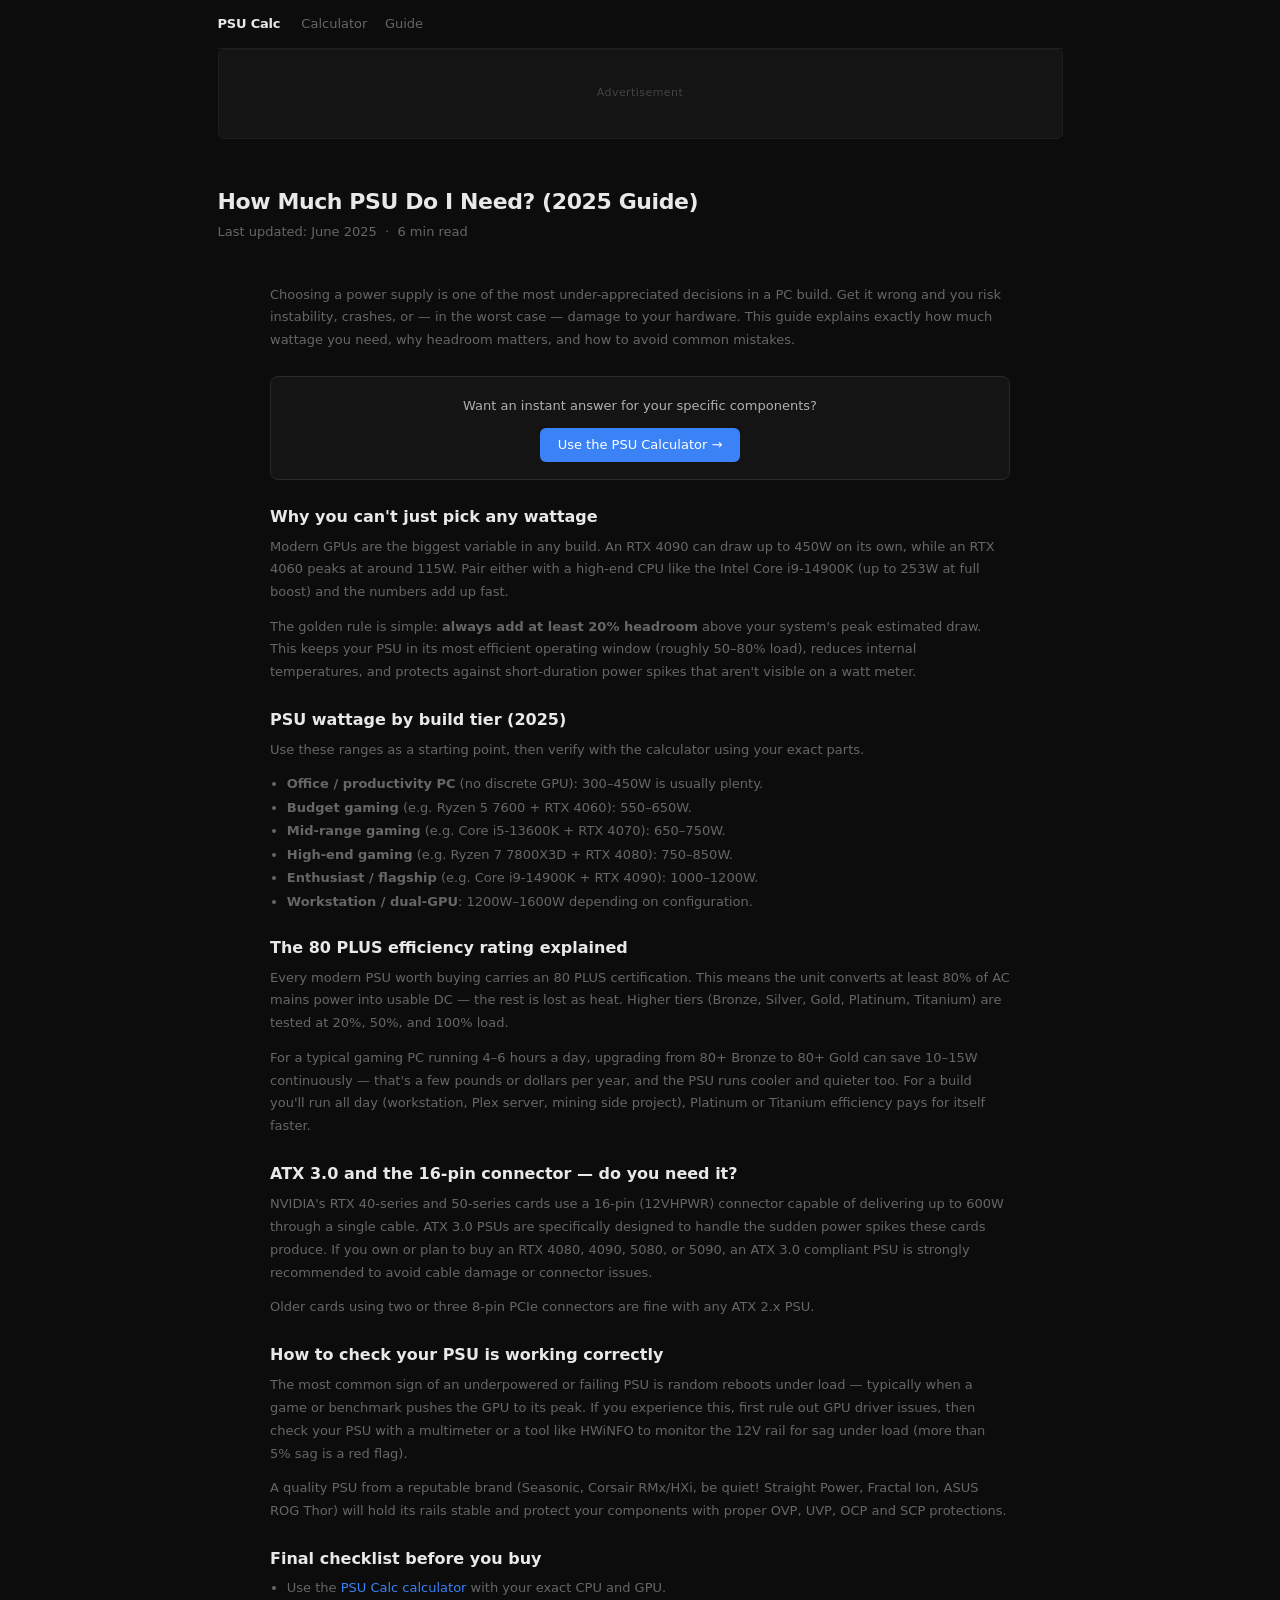
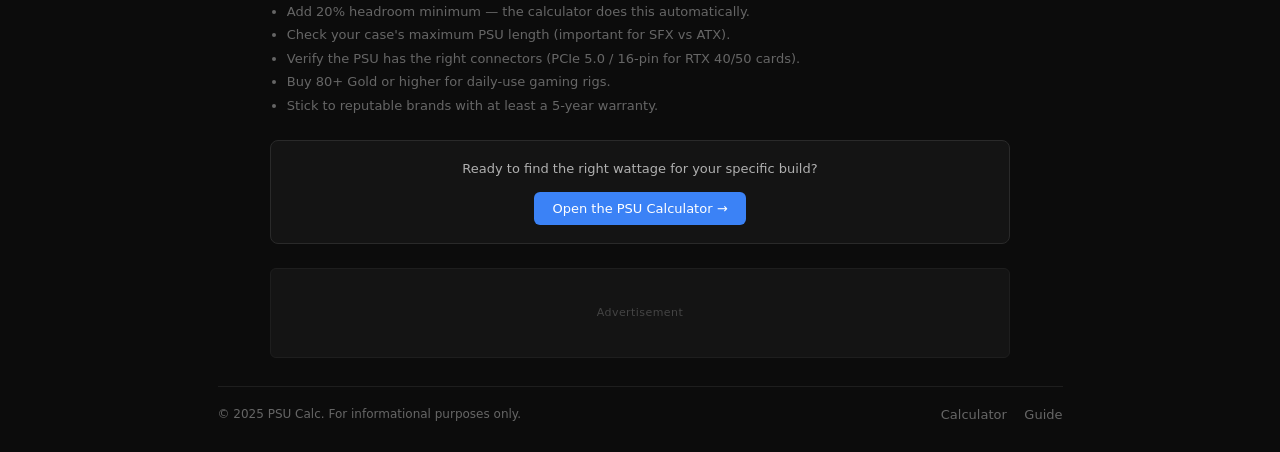
<file: guides/index.html>
<!DOCTYPE html>
<html lang="en">
<head>
  <meta charset="UTF-8" />
  <meta name="viewport" content="width=device-width, initial-scale=1.0" />

  <title>How Much PSU Do I Need? (2025 Guide) | PSU Calc</title>
  <meta name="description" content="Not sure how much power supply wattage you need? Our 2025 guide covers every build tier — from budget office PCs to RTX 4090 gaming rigs — so you never buy the wrong PSU again." />
  <meta name="robots" content="index, follow" />
  <link rel="canonical" href="https://psucalc.com/guides/" />

  <!-- Open Graph -->
  <meta property="og:title"       content="How Much PSU Do I Need? (2025 Guide)" />
  <meta property="og:description" content="A plain-English guide to choosing the right power supply wattage for every type of PC build." />
  <meta property="og:type"        content="article" />
  <meta property="og:url"         content="https://psucalc.com/guides/" />

  <!-- Twitter Card -->
  <meta name="twitter:card"        content="summary" />
  <meta name="twitter:title"       content="How Much PSU Do I Need? (2025 Guide) | PSU Calc" />
  <meta name="twitter:description" content="Choose the right power supply wattage for your PC build." />

  <link rel="stylesheet" href="/css/style.css" />

  <!-- JSON-LD: Article schema -->
  <script type="application/ld+json">
  {
    "@context": "https://schema.org",
    "@type": "Article",
    "headline": "How Much PSU Do I Need? (2025 Guide)",
    "description": "A complete guide to choosing the right power supply wattage for every type of PC build.",
    "author": { "@type": "Organization", "name": "PSU Calc" },
    "publisher": { "@type": "Organization", "name": "PSU Calc", "url": "https://psucalc.com" },
    "datePublished": "2025-01-01",
    "dateModified": "2025-06-01",
    "mainEntityOfPage": "https://psucalc.com/guides/"
  }
  </script>

  <!-- ============================================================
       GOOGLE ADSENSE — Paste your AdSense <script> tag here (same as index.html)
       ============================================================ -->
</head>
<body>

<div class="page">

  <!-- ─── Header ──────────────────────────────────────────────────────────── -->
  <header class="header">
    <a class="logo" href="/">PSU Calc</a>
    <nav class="nav">
      <a href="/">Calculator</a>
      <a href="/guides/">Guide</a>
    </nav>
  </header>

  <!-- ─── Ad: Top banner ───────────────────────────────────────────────────── -->
  <!--
    ADSENSE AD UNIT — Top banner (same as calculator page)
    Place your <ins class="adsbygoogle"> code here.
  -->
  <div class="ad-banner ad-banner-top" aria-hidden="true">
    <!-- AdSense banner ad unit — place your <ins class="adsbygoogle"> code here -->
    Advertisement
  </div>

  <!-- ─── Article ─────────────────────────────────────────────────────────── -->
  <main>

    <div class="hero">
      <h1>How Much PSU Do I Need? (2025 Guide)</h1>
      <p>Last updated: June 2025 &nbsp;·&nbsp; 6 min read</p>
    </div>

    <div class="article-body" style="margin-top:1.5rem;">

      <p>
        Choosing a power supply is one of the most under-appreciated decisions in a PC build. Get it wrong
        and you risk instability, crashes, or — in the worst case — damage to your hardware. This guide
        explains exactly how much wattage you need, why headroom matters, and how to avoid common mistakes.
      </p>

      <!-- CTA: push users to the interactive tool -->
      <div class="cta-box">
        <p>Want an instant answer for your specific components?</p>
        <a class="btn" href="/">Use the PSU Calculator →</a>
      </div>

      <h2>Why you can't just pick any wattage</h2>
      <p>
        Modern GPUs are the biggest variable in any build. An RTX 4090 can draw up to 450W on its own,
        while an RTX 4060 peaks at around 115W. Pair either with a high-end CPU like the Intel Core
        i9-14900K (up to 253W at full boost) and the numbers add up fast.
      </p>
      <p>
        The golden rule is simple: <strong>always add at least 20% headroom</strong> above your
        system's peak estimated draw. This keeps your PSU in its most efficient operating window
        (roughly 50–80% load), reduces internal temperatures, and protects against short-duration
        power spikes that aren't visible on a watt meter.
      </p>

      <h2>PSU wattage by build tier (2025)</h2>
      <p>
        Use these ranges as a starting point, then verify with the calculator using your exact parts.
      </p>
      <ul>
        <li><strong>Office / productivity PC</strong> (no discrete GPU): 300–450W is usually plenty.</li>
        <li><strong>Budget gaming</strong> (e.g. Ryzen 5 7600 + RTX 4060): 550–650W.</li>
        <li><strong>Mid-range gaming</strong> (e.g. Core i5-13600K + RTX 4070): 650–750W.</li>
        <li><strong>High-end gaming</strong> (e.g. Ryzen 7 7800X3D + RTX 4080): 750–850W.</li>
        <li><strong>Enthusiast / flagship</strong> (e.g. Core i9-14900K + RTX 4090): 1000–1200W.</li>
        <li><strong>Workstation / dual-GPU</strong>: 1200W–1600W depending on configuration.</li>
      </ul>

      <h2>The 80 PLUS efficiency rating explained</h2>
      <p>
        Every modern PSU worth buying carries an 80 PLUS certification. This means the unit converts
        at least 80% of AC mains power into usable DC — the rest is lost as heat. Higher tiers
        (Bronze, Silver, Gold, Platinum, Titanium) are tested at 20%, 50%, and 100% load.
      </p>
      <p>
        For a typical gaming PC running 4–6 hours a day, upgrading from 80+ Bronze to 80+ Gold
        can save 10–15W continuously — that's a few pounds or dollars per year, and the PSU runs
        cooler and quieter too. For a build you'll run all day (workstation, Plex server, mining
        side project), Platinum or Titanium efficiency pays for itself faster.
      </p>

      <h2>ATX 3.0 and the 16-pin connector — do you need it?</h2>
      <p>
        NVIDIA's RTX 40-series and 50-series cards use a 16-pin (12VHPWR) connector capable of
        delivering up to 600W through a single cable. ATX 3.0 PSUs are specifically designed to
        handle the sudden power spikes these cards produce. If you own or plan to buy an RTX 4080,
        4090, 5080, or 5090, an ATX 3.0 compliant PSU is strongly recommended to avoid cable
        damage or connector issues.
      </p>
      <p>
        Older cards using two or three 8-pin PCIe connectors are fine with any ATX 2.x PSU.
      </p>

      <h2>How to check your PSU is working correctly</h2>
      <p>
        The most common sign of an underpowered or failing PSU is random reboots under load —
        typically when a game or benchmark pushes the GPU to its peak. If you experience this,
        first rule out GPU driver issues, then check your PSU with a multimeter or a tool like
        HWiNFO to monitor the 12V rail for sag under load (more than 5% sag is a red flag).
      </p>
      <p>
        A quality PSU from a reputable brand (Seasonic, Corsair RMx/HXi, be quiet! Straight Power,
        Fractal Ion, ASUS ROG Thor) will hold its rails stable and protect your components with
        proper OVP, UVP, OCP and SCP protections.
      </p>

      <h2>Final checklist before you buy</h2>
      <ul>
        <li>Use the <a href="/">PSU Calc calculator</a> with your exact CPU and GPU.</li>
        <li>Add 20% headroom minimum — the calculator does this automatically.</li>
        <li>Check your case's maximum PSU length (important for SFX vs ATX).</li>
        <li>Verify the PSU has the right connectors (PCIe 5.0 / 16-pin for RTX 40/50 cards).</li>
        <li>Buy 80+ Gold or higher for daily-use gaming rigs.</li>
        <li>Stick to reputable brands with at least a 5-year warranty.</li>
      </ul>

      <!-- Second CTA -->
      <div class="cta-box">
        <p>Ready to find the right wattage for your specific build?</p>
        <a class="btn" href="/">Open the PSU Calculator →</a>
      </div>

    </div><!-- /article-body -->

    <!-- ─── Ad: Below article ──────────────────────────────────────────────
      ADSENSE AD UNIT — Below article (responsive)
      Place your <ins class="adsbygoogle"> code here.
    -->
    <div class="ad-banner ad-banner-mid" style="max-width:740px;margin-left:auto;margin-right:auto;" aria-hidden="true">
      <!-- AdSense mid-page ad unit — place your <ins class="adsbygoogle"> code here -->
      Advertisement
    </div>

  </main>

  <!-- ─── Footer ───────────────────────────────────────────────────────────── -->
  <footer class="footer">
    <span>© 2025 PSU Calc. For informational purposes only.</span>
    <nav class="nav">
      <a href="/">Calculator</a>
      <a href="/guides/">Guide</a>
    </nav>
  </footer>

</div><!-- /page -->

</body>
</html>
</file>
<file: css/style.css>
/* PSU Calc — style.css — rebuilt from scratch */

/* ─── Reset ──────────────────────────────────────────────────────────────────── */
*, *::before, *::after { box-sizing: border-box; margin: 0; padding: 0; }

/* ─── Tokens ─────────────────────────────────────────────────────────────────── */
:root {
  --bg:        #0c0c0c;
  --s1:        #141414;   /* surface */
  --s2:        #1a1a1a;   /* elevated surface */
  --s3:        #222222;   /* hover surface */
  --b0:        #1e1e1e;   /* subtle border */
  --b1:        #2a2a2a;   /* default border */
  --b2:        #383838;   /* hover border */
  --accent:    #3b82f6;
  --accent-d:  #2563eb;
  --t1:        #e8e8e8;   /* primary text */
  --t2:        #b0b0b0;   /* body text */
  --t3:        #666666;   /* muted */
  --t4:        #444444;   /* faint */
  --green:     #4ade80;
  --yellow:    #fbbf24;
  --red:       #f87171;
  --r:         8px;       /* card radius */
  --r-sm:      6px;       /* input radius */
}

/* ─── Base ───────────────────────────────────────────────────────────────────── */
html { font-size: 14px; scroll-behavior: smooth; }

body {
  background: var(--bg);
  color: var(--t2);
  font-family: 'Inter', system-ui, -apple-system, sans-serif;
  font-weight: 400;
  line-height: 1.5;
  -webkit-font-smoothing: antialiased;
  min-height: 100vh;
}

a { color: var(--accent); text-decoration: none; }
a:hover { text-decoration: underline; }

/* ─── Page wrapper ───────────────────────────────────────────────────────────── */
.page {
  max-width: 880px;
  margin: 0 auto;
  padding: 0 1.25rem;
}

/* ─── Header ─────────────────────────────────────────────────────────────────── */
.header {
  display: flex;
  align-items: center;
  gap: 1.5rem;
  padding: 1rem 0;
  border-bottom: 1px solid var(--b0);
}

.logo {
  font-size: 13px;
  font-weight: 600;
  color: var(--t1);
  letter-spacing: -0.2px;
}

.nav {
  display: flex;
  gap: 1.25rem;
}

.nav a {
  font-size: 13px;
  color: var(--t3);
  transition: color 0.1s;
}

.nav a:hover { color: var(--t2); text-decoration: none; }

/* ─── Hero ───────────────────────────────────────────────────────────────────── */
.hero {
  padding: 2rem 0 1.5rem;
}

.hero h1 {
  font-size: 22px;
  font-weight: 600;
  color: var(--t1);
  letter-spacing: -0.4px;
  line-height: 1.3;
}

.hero p {
  margin-top: 6px;
  font-size: 13px;
  color: var(--t3);
}

/* ─── Ad placeholders ────────────────────────────────────────────────────────── */
.ad-banner {
  background: var(--s1);
  border: 1px solid var(--b0);
  border-radius: var(--r-sm);
  display: flex;
  align-items: center;
  justify-content: center;
  color: var(--t4);
  font-size: 11px;
  letter-spacing: 0.04em;
}

.ad-banner-top { height: 90px;  margin-bottom: 1.5rem; }
.ad-banner-mid { height: 90px;  margin-top: 1.5rem; }
.ad-sidebar    { min-height: 250px; border-radius: var(--r); }

/* ─── Two-column layout ──────────────────────────────────────────────────────── */
.layout {
  display: grid;
  grid-template-columns: 1fr;
  gap: 12px;
  align-items: start;
}

@media (min-width: 800px) {
  .layout {
    grid-template-columns: 1fr 260px;
  }

  .layout-side {
    position: sticky;
    top: 1.25rem;
  }
}

.layout-main,
.layout-side {
  display: flex;
  flex-direction: column;
  gap: 2px;
}

/* ─── Section cards ──────────────────────────────────────────────────────────── */
.section {
  background: var(--s1);
  border: 1px solid var(--b1);
  border-radius: var(--r);
  padding: 1.125rem 1.25rem;
  display: flex;
  flex-direction: column;
  gap: 10px;
}

/* Visually join consecutive sections (shared wall) */
.section + .section {
  border-top-left-radius: 0;
  border-top-right-radius: 0;
  border-top: none;
}

.section:has(+ .section) {
  border-bottom-left-radius: 0;
  border-bottom-right-radius: 0;
}

/* Fallback for browsers without :has() — wrap in .card-group if needed */

/* ─── Section label ──────────────────────────────────────────────────────────── */
.section-label {
  font-size: 11px;
  font-weight: 500;
  text-transform: uppercase;
  letter-spacing: 0.08em;
  color: #555;
  margin-bottom: 2px;
}

/* ─── Pill rows (brand / series toggles) ─────────────────────────────────────── */
.pill-row {
  display: flex;
  flex-wrap: wrap;
  gap: 6px;
}

.pill-btn {
  display: inline-flex;
  align-items: center;
  height: 28px;
  padding: 0 12px;
  border-radius: 999px;
  font-family: inherit;
  font-size: 12px;
  font-weight: 500;
  line-height: 1;
  white-space: nowrap;
  cursor: pointer;
  border: 1px solid var(--b1);
  background: transparent;
  color: var(--t3);
  transition: border-color 0.1s, background 0.1s, color 0.1s;
}

.pill-btn:hover:not(.active) {
  border-color: var(--b2);
  color: var(--t2);
}

/* Brand active: white pill (high contrast) */
.brand-btn.active {
  background: #efefef;
  color: #0c0c0c;
  border-color: #efefef;
}

/* Series active: blue pill */
.series-btn.active {
  background: var(--accent);
  color: #fff;
  border-color: var(--accent);
}

/* ─── Model dropdown ─────────────────────────────────────────────────────────── */
.model-select {
  width: 100%;
  height: 36px;
  padding: 0 2.25rem 0 0.75rem;
  background-color: var(--s2);
  background-image: url("data:image/svg+xml,%3Csvg xmlns='http://www.w3.org/2000/svg' width='10' height='6' viewBox='0 0 10 6'%3E%3Cpath d='M1 1l4 4 4-4' stroke='%23555' stroke-width='1.5' fill='none' stroke-linecap='round' stroke-linejoin='round'/%3E%3C/svg%3E");
  background-repeat: no-repeat;
  background-position: right 0.75rem center;
  border: 1px solid var(--b1);
  border-radius: var(--r-sm);
  color: var(--t1);
  font-family: inherit;
  font-size: 13px;
  font-weight: 400;
  appearance: none;
  -webkit-appearance: none;
  cursor: pointer;
  outline: none;
  transition: border-color 0.1s;
}

.model-select option {
  background: #1a1a1a;
  color: var(--t1);
}

.model-select:hover { border-color: var(--b2); }
.model-select:focus { border-color: var(--accent); }

/* ─── Other components — stepper grid ───────────────────────────────────────── */
.components-grid {
  display: grid;
  grid-template-columns: repeat(4, 1fr);
  gap: 10px;
}

@media (max-width: 560px) {
  .components-grid { grid-template-columns: repeat(2, 1fr); }
}

.component-item {
  display: flex;
  flex-direction: column;
  align-items: center;
  gap: 6px;
}

.component-label {
  font-size: 11px;
  font-weight: 500;
  text-transform: uppercase;
  letter-spacing: 0.07em;
  color: #555;
}

.component-hint {
  font-size: 11px;
  color: var(--t4);
}

/* Stepper */
.stepper {
  display: inline-flex;
  align-items: center;
  height: 34px;
  background: var(--s2);
  border: 1px solid var(--b1);
  border-radius: var(--r-sm);
  overflow: hidden;
  transition: border-color 0.1s;
}

.stepper:focus-within { border-color: var(--accent); }

.stepper-btn {
  display: flex;
  align-items: center;
  justify-content: center;
  width: 30px;
  height: 100%;
  flex-shrink: 0;
  background: transparent;
  border: none;
  color: var(--t3);
  font-size: 16px;
  font-family: inherit;
  line-height: 1;
  cursor: pointer;
  user-select: none;
  transition: color 0.1s, background 0.1s;
}

.stepper-btn:hover:not(:disabled) {
  background: var(--s3);
  color: var(--t1);
}

.stepper-btn:disabled {
  color: var(--t4);
  cursor: default;
}

.stepper-val {
  width: 34px;
  text-align: center;
  font-size: 14px;
  font-weight: 500;
  color: var(--t1);
  user-select: none;
}

/* Hidden actual inputs — calculator.js reads .value from these */
.stepper-input {
  display: none;
}

/* ─── Result card ────────────────────────────────────────────────────────────── */
.result-card {
  background: var(--s1);
  border: 1px solid var(--b1);
  border-radius: var(--r);
  padding: 1.375rem 1.25rem;
  text-align: center;
}

.result-card.hidden { display: none; }

.result-eyebrow {
  font-size: 11px;
  font-weight: 500;
  text-transform: uppercase;
  letter-spacing: 0.08em;
  color: #555;
  margin-bottom: 8px;
}

.result-wattage {
  font-size: 64px;
  font-weight: 600;
  color: var(--t1);
  line-height: 1;
  letter-spacing: -3px;
}

.result-divider {
  height: 1px;
  background: var(--b1);
  margin: 1rem 0;
}

.result-stats {
  display: flex;
  justify-content: space-around;
  gap: 0.5rem;
  flex-wrap: wrap;
}

.stat { text-align: center; }

.stat-value {
  font-size: 15px;
  font-weight: 500;
  color: var(--t1);
}

.stat-label {
  font-size: 10px;
  font-weight: 500;
  text-transform: uppercase;
  letter-spacing: 0.06em;
  color: #555;
  margin-top: 3px;
}

/* Headroom badge — outlined pill */
.headroom-badge {
  display: inline-flex;
  align-items: center;
  height: 22px;
  padding: 0 10px;
  border-radius: 999px;
  font-size: 12px;
  font-weight: 500;
  border: 1px solid;
  cursor: help;
  white-space: nowrap;
}

.headroom-great { border-color: rgba(74, 222, 128, .3); color: var(--green); }
.headroom-good  { border-color: rgba(59, 130, 246, .3); color: var(--accent); }
.headroom-tight { border-color: rgba(251, 191, 36, .3); color: var(--yellow); }

/* ─── Breakdown table ────────────────────────────────────────────────────────── */
.breakdown-section {
  /* inherits .section styles */
}

.breakdown-section.hidden { display: none; }

table {
  width: 100%;
  border-collapse: collapse;
}

thead th {
  text-align: left;
  padding: 0 8px 10px;
  font-size: 11px;
  font-weight: 500;
  text-transform: uppercase;
  letter-spacing: 0.07em;
  color: #555;
  border-bottom: 1px solid var(--b1);
}

thead th.text-right { text-align: right; }

tbody td {
  padding: 8px;
  font-size: 13px;
  color: var(--t2);
  vertical-align: middle;
}

tbody tr:nth-child(odd)  td { background: #161616; }
tbody tr:nth-child(even) td { background: #131313; }

/* Totals row — no alternating bg, sits above a gap */
tbody .totals-row td {
  background: transparent;
  color: var(--t1);
  padding-top: 12px;
  border-top: 1px solid var(--b1);
}

.text-right { text-align: right; }

.bar-cell { width: 28%; }
.bar-bg   { background: var(--s3); border-radius: 2px; height: 3px; overflow: hidden; }
.bar-fill {
  background: var(--accent);
  height: 100%;
  border-radius: 2px;
  opacity: 0.55;
  transition: width 0.3s ease;
}

/* ─── Headroom explainer ─────────────────────────────────────────────────────── */
.headroom-explainer {
  background: var(--s1);
  border: 1px solid var(--b1);
  border-left: 2px solid var(--b2);
  border-radius: var(--r);
  padding: 1rem 1.25rem;
  display: flex;
  flex-direction: column;
  gap: 8px;
}

.headroom-explainer.hidden { display: none; }

.headroom-explainer h3 {
  font-size: 11px;
  font-weight: 500;
  text-transform: uppercase;
  letter-spacing: 0.08em;
  color: #555;
}

.headroom-explainer p {
  font-size: 13px;
  color: var(--t3);
  line-height: 1.65;
}

/* ─── Sidebar cards ──────────────────────────────────────────────────────────── */
.sidebar-card {
  background: var(--s1);
  border: 1px solid var(--b1);
  border-radius: var(--r);
  padding: 1rem 1.125rem;
  display: flex;
  flex-direction: column;
  gap: 8px;
}

.sidebar-card h3 {
  font-size: 11px;
  font-weight: 500;
  text-transform: uppercase;
  letter-spacing: 0.08em;
  color: #555;
}

.sidebar-card ul {
  padding-left: 1rem;
  display: flex;
  flex-direction: column;
  gap: 5px;
  font-size: 12px;
  color: var(--t3);
  line-height: 1.5;
}

.sidebar-card p {
  font-size: 12px;
  color: var(--t3);
  line-height: 1.6;
}

/* ─── Footer ─────────────────────────────────────────────────────────────────── */
.footer {
  margin-top: 2rem;
  padding: 1.25rem 0 2rem;
  border-top: 1px solid var(--b0);
  font-size: 12px;
  color: var(--t3);
  display: flex;
  flex-wrap: wrap;
  gap: 0.75rem;
  justify-content: space-between;
}

.footer a { color: var(--t3); }
.footer a:hover { color: var(--t2); text-decoration: none; }

/* ─── Power breakdown chart ──────────────────────────────────────────────────── */
.chart-wrap {
  position: relative;
  height: 240px;   /* scales with number of bars via Chart.js responsive mode */
}

/* ─── Guide/article page ─────────────────────────────────────────────────────── */
.article-body {
  max-width: 740px;
  margin: 0 auto;
}

.article-body h2 {
  font-size: 16px;
  font-weight: 600;
  color: var(--t1);
  margin: 1.75rem 0 0.5rem;
}

.article-body p {
  font-size: 13px;
  color: var(--t3);
  line-height: 1.75;
  margin-bottom: 0.85rem;
}

.article-body ul {
  padding-left: 1.2rem;
  margin-bottom: 0.85rem;
  display: flex;
  flex-direction: column;
  gap: 4px;
  font-size: 13px;
  color: var(--t3);
}

.cta-box {
  background: var(--s1);
  border: 1px solid var(--b1);
  border-radius: var(--r);
  padding: 1.25rem;
  margin: 1.75rem 0;
  text-align: center;
}

.cta-box p {
  color: var(--t2);
  margin-bottom: 0.75rem;
  font-size: 13px;
}

.btn {
  display: inline-block;
  background: var(--accent);
  color: #fff;
  font-family: inherit;
  font-weight: 500;
  font-size: 13px;
  padding: 7px 18px;
  border-radius: var(--r-sm);
  transition: background 0.1s;
}

.btn:hover { background: var(--accent-d); text-decoration: none; }

/* ─── Utility ────────────────────────────────────────────────────────────────── */
.hidden { display: none !important; }
.error  { color: var(--red); font-size: 13px; padding: 0.75rem 0; }
</file>
